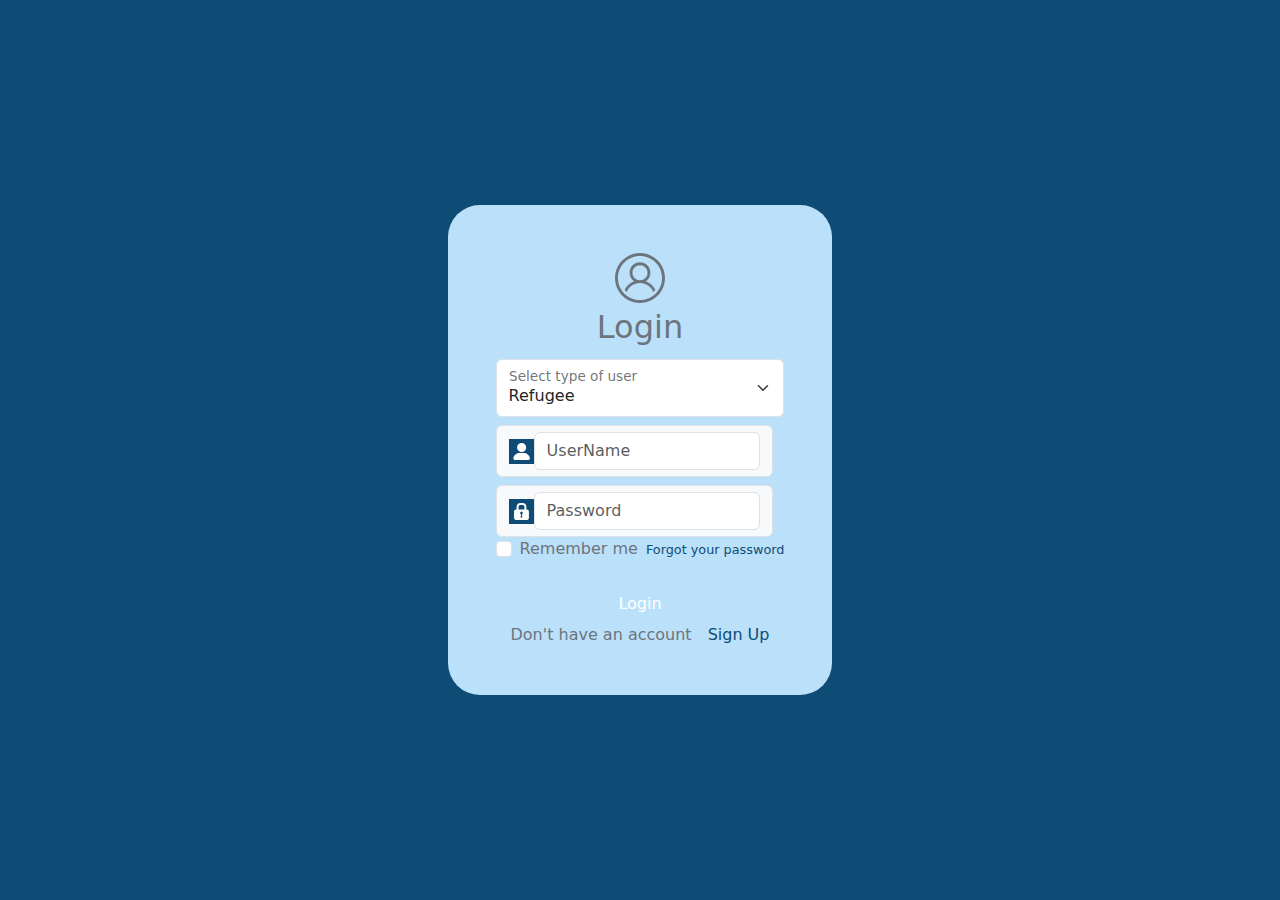
<file: pages/index.html>
<!DOCTYPE html>
<html lang="en">

<head>
  <meta charset="UTF-8">
  <meta name="viewport" content="width=device-width, initial-scale=1.0">
  <title>Login Page</title>
  <link rel="stylesheet" href="../styles/index.css">
  <link rel="stylesheet" href="../styles/ColorSquema.css">
  <link href="https://cdn.jsdelivr.net/npm/bootstrap@5.3.3/dist/css/bootstrap.min.css" rel="stylesheet"
    integrity="sha384-QWTKZyjpPEjISv5WaRU9OFeRpok6YctnYmDr5pNlyT2bRjXh0JMhjY6hW+ALEwIH" crossorigin="anonymous" />
  
  <script defer src="https://cdn.jsdelivr.net/npm/bootstrap@5.3.3/dist/js/bootstrap.bundle.min.js"
    integrity="sha384-YvpcrYf0tY3lHB60NNkmXc5s9fDVZLESaAA55NDzOxhy9GkcIdslK1eN7N6jIeHz"
    crossorigin="anonymous"></script>
</head>

<body class="ColorBG20 d-flex justify-content-center align-items-center vh-100">
  <div class="ColorBG35 p-5 rounded-5 text-secondary ">
    <!-- Login Icon -->
    <div class="d-flex justify-content-center" id="activeIcon"> <img src="../images/login-icon.svg" alt="Login-Icon" height="50rem">
    </div>
    <!-- Login tittle -->
    <div class="d-flex justify-content-center " style="font-size: 2rem;">Login</div>

    <form action="main.html">
      <!-- Type of user select -->
      <div class="input-group mt-2">
        <div class="form-floating">
          <select class="form-select" id="floatingSelect" aria-label="Floating label select example">
            <!-- <option selected>Select type of user</option> -->
            <option value="1">Refugee</option>
            <option value="2">Volunteer</option>
            <option value="3">Admin</option>
          </select>
          <label for="floatingSelect">Select type of user</label>
        </div>
      </div>

      <!-- Username input -->
      <div class="input-group mt-2">
        <div class=" input-group-text ">
          <div><img src="../images/username-icon.svg" alt="UserName" height="25rem" class="ColorBG20 p-1"></div>
          <input class="form-control" type="text" placeholder="UserName">
        </div>
      </div>

      <!--password input-->
      <div class="input-group mt-2">
        <div class=" input-group-text">
          <div><img src="../images/password-icon.svg" alt="Password" height="25rem" class="ColorBG20 p-1"></div>
          <input class="form-control" type="password" placeholder="Password">
        </div>
      </div>

      <!-- remember me checkbox -->
      <div class="d-flex justify-content-center gap-2">
        <div> <input class="form-check-input" type="checkbox"> </div>
        <div>Remember me</div>
        <div>
          <a class="text-decoration-none ColorT20 " style="font-size: 0.8rem;" href="#">Forgot your password</a>
        </div>
      </div>

      <!-- login button -->
      <input class="mt-4 btn ColorBG20 text-white w-100" id="loginButton" type="submit" value="Login">


      <!-- register link -->
      <div class="d-flex justify-content-center gap-3">
        <div>Don't have an account</div>
        <a class="text-decoration-none ColorT20 " href="registration.html">Sign Up</a>
      </div>

  </div>
  </form>
  </div>
</body>

</html>
</file>
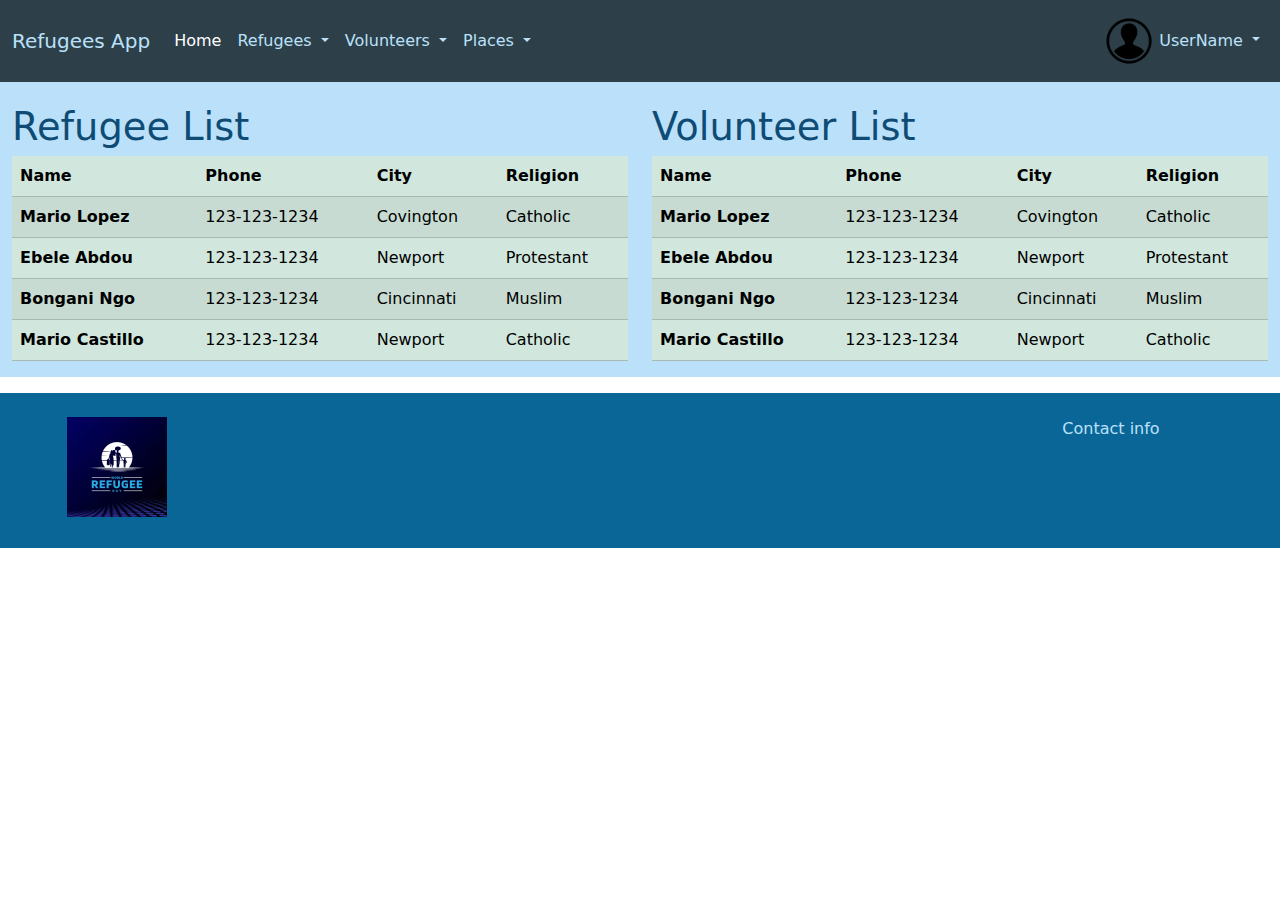
<file: pages/main.html>
<!DOCTYPE html>
<html lang="en">

<head>
  <meta charset="UTF-8">
  <meta name="viewport" content="width=device-width, initial-scale=1.0">
  <title>Main Page</title>
  <link rel="stylesheet" href="../styles/ColorSquema.css">
  <link rel="stylesheet" href="../styles/main.css">
  <link href="https://cdn.jsdelivr.net/npm/bootstrap@5.3.3/dist/css/bootstrap.min.css" rel="stylesheet"
    integrity="sha384-QWTKZyjpPEjISv5WaRU9OFeRpok6YctnYmDr5pNlyT2bRjXh0JMhjY6hW+ALEwIH" crossorigin="anonymous" />
  <script defer src="https://cdn.jsdelivr.net/npm/bootstrap@5.3.3/dist/js/bootstrap.bundle.min.js"
    integrity="sha384-YvpcrYf0tY3lHB60NNkmXc5s9fDVZLESaAA55NDzOxhy9GkcIdslK1eN7N6jIeHz"
    crossorigin="anonymous"></script>
    <style>
      .titleTable{
        font-size: 3vw;
        color:  #0F4C75 !important;
      }



    </style>
</head>

<body>
  <div class="container-fluid  ColorBG35">
    <div class="row">
      <!-- Principal menu it will appear on any page except login and create user -->
      <nav class="navbar navbar-expand-lg ColorBG10">
        <div class="container-fluid">
          <a class="navbar-brand ColorT35" href="#">Refugees App</a>
          <button class="navbar-toggler" type="button" data-bs-toggle="collapse"
            data-bs-target="#navbarSupportedContent" aria-controls="navbarSupportedContent" aria-expanded="false"
            aria-label="Toggle navigation">
            <span class="navbar-toggler-icon"></span>
          </button>
          <div class="collapse navbar-collapse" id="navbarSupportedContent">
            <ul class="navbar-nav me-auto mb-2 mb-lg-0">
              <li class="nav-item">
                <a class="nav-link active ColorT40" aria-current="page" href="#">Home</a>
              </li>

              <li class="nav-item dropdown">
                <a class="nav-link dropdown-toggle ColorT35" href="#" role="button" data-bs-toggle="dropdown"
                  aria-expanded="false">
                  Refugees
                </a>
                <ul class="dropdown-menu">
                  <li><a class="dropdown-item" href="#">Activate</a></li>
                  <li><a class="dropdown-item" href="#">Inactivate</a></li>
                  <li>
                    <hr class="dropdown-divider">
                  </li>
                  <li><a class="dropdown-item" href="#">Issues</a></li>
                  <li><a class="dropdown-item" href="#">Network</a></li>
                  <li><a class="dropdown-item" href="#">Reports</a></li>
                </ul>
              </li>

              <li class="nav-item dropdown">
                <a class="nav-link dropdown-toggle ColorT35" href="#" role="button" data-bs-toggle="dropdown"
                  aria-expanded="false">
                  Volunteers
                </a>
                <ul class="dropdown-menu">
                  <li><a class="dropdown-item" href="#">Activate</a></li>
                  <li><a class="dropdown-item" href="#">Inactivate</a></li>
                  <li>
                    <hr class="dropdown-divider">
                  </li>
                  <li><a class="dropdown-item" href="#">Assign task</a></li>
                  <li><a class="dropdown-item" href="#">Reports</a></li>
                </ul>
              </li>

              <li class="nav-item dropdown">
                <a class="nav-link dropdown-toggle ColorT35" href="#" role="button" data-bs-toggle="dropdown"
                  aria-expanded="false">
                  Places
                </a>
                <ul class="dropdown-menu">
                  <li><a class="dropdown-item" href="#">Activate</a></li>
                  <li><a class="dropdown-item" href="#">Inactivate</a></li>
                  <li>
                    <hr class="dropdown-divider">
                  </li>
                  <li><a class="dropdown-item" href="#">Modify Locations</a></li>
                  <li><a class="dropdown-item" href="#">Reports</a></li>
                </ul>
              </li>
            </ul>
            <ul class="navbar-nav mb-2 mb-lg-0">
              <li class="nav-item dropdown">
                <a class="nav-link dropdown-toggle ColorT35" href="#" role="button" data-bs-toggle="dropdown"
                  aria-expanded="false">
                  <img src="../images/avatar.png" height="50px" alt="user photo"> UserName
                </a>
                <ul class="dropdown-menu">
                  <li><a class="dropdown-item" href="index.html">Logout</a></li>
              </li>
            </ul>
          </div>
        </div>
      </nav>
    </div>
    
    <div class="row p-2">
    
    </div>
    <!-- contain de principal area of the page -->
    <div class="row">
      <div class="col-6">
        <div class="row justify-content-center" >
          <div class="titleTable">Refugee List</div>
        </div>
        <table class="table table-striped table-success">
          <thead>
            <tr class="ColorBG20">
              <th scope="col">Name</th>
              <th scope="col">Phone</th>
              <th scope="col">City</th>
              <th scope="col">Religion</th>
            </tr>
          </thead>
          <tbody>
            <tr>
              <th scope="row">Mario Lopez</th>
              <td>123-123-1234</td>
              <td>Covington</td>
              <td>Catholic</td>
            </tr>
            <tr>
              <th scope="row">Ebele Abdou</th>
              <td>123-123-1234</td>
              <td>Newport</td>
              <td>Protestant</td>
            </tr>
            <tr>
              <th scope="row">Bongani Ngo</th>
              <td>123-123-1234</td>
              <td>Cincinnati</td>
              <td>Muslim</td>
            </tr>
            <tr>
              <th scope="row">Mario Castillo</th>
              <td>123-123-1234</td>
              <td>Newport</td>
              <td>Catholic</td>
            </tr>
          </tbody>
        </table>       
      </div>
      <div class="col-6">
        <div class="row justify-content-center" >
          <div class="titleTable">Volunteer List</div>
        </div>
        <table class="table table-success table-striped">
          <thead>
            <tr>
              <th scope="col">Name</th>
              <th scope="col">Phone</th>
              <th scope="col">City</th>
              <th scope="col">Religion</th>
            </tr>
          </thead>
          <tbody>
            <tr>
              <th scope="row">Mario Lopez</th>
              <td>123-123-1234</td>
              <td>Covington</td>
              <td>Catholic</td>
            </tr>
            <tr>
              <th scope="row">Ebele Abdou</th>
              <td>123-123-1234</td>
              <td>Newport</td>
              <td>Protestant</td>
            </tr>
            <tr>
              <th scope="row">Bongani Ngo</th>
              <td>123-123-1234</td>
              <td>Cincinnati</td>
              <td>Muslim</td>
            </tr>
            <tr>
              <th scope="row">Mario Castillo</th>
              <td>123-123-1234</td>
              <td>Newport</td>
              <td>Catholic</td>
            </tr>
          </tbody>
        </table>       

      </div>
    </div>

    <div class="col-1"></div>
      </div>
    </div>

    <div class="row p-2"></div>
    <!-- contain de footer of the site -->
    <div class="row p-4 ColorBG25 ColorT10 text-center">
      <div class="col-xs-2 col-md-2 col-lg-2 justify-center"><img src="../images/refugeeLogo.jpg" height="100px"
          width="100px" alt="Refugee Logo"></div>
      <div class="col-xs-7 col-md-7 col-lg-7 ">
        <div class="row justify-content-center ">
          <div ><iframe allow="fullscreen" frameBorder="0" height="100vh"
              src="https://giphy.com/embed/Hdo0LAtZCj851uHWe9/video" ></iframe></div>
        </div>
      </div>
      <div class="col-xs-3 col-md-3 col-lg-3 ColorT35">Contact info</div>
    </div>
  </div>
</body>

</html>
</file>
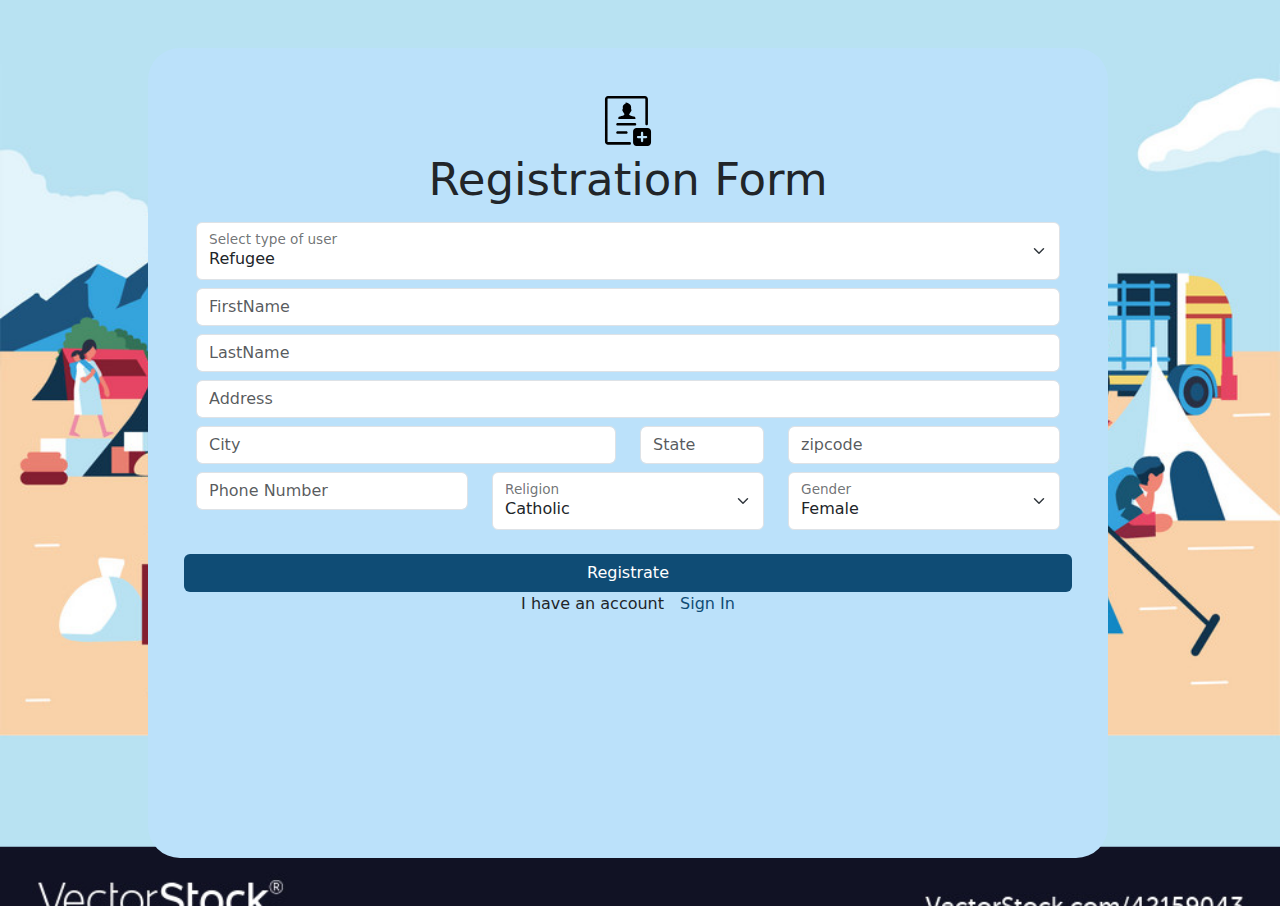
<file: pages/register.html>
<!DOCTYPE html>
<html lang="en">

<head>
  <meta charset="UTF-8">
  <meta name="viewport" content="width=device-width, initial-scale=1.0">
  <title>Registration Page</title>
  <link href="https://cdn.jsdelivr.net/npm/bootstrap@5.3.3/dist/css/bootstrap.min.css" rel="stylesheet"
    integrity="sha384-QWTKZyjpPEjISv5WaRU9OFeRpok6YctnYmDr5pNlyT2bRjXh0JMhjY6hW+ALEwIH" crossorigin="anonymous" />
  <link rel="stylesheet" href="../styles/ColorSquema.css">
  <script defer src="https://cdn.jsdelivr.net/npm/bootstrap@5.3.3/dist/js/bootstrap.bundle.min.js"
    integrity="sha384-YvpcrYf0tY3lHB60NNkmXc5s9fDVZLESaAA55NDzOxhy9GkcIdslK1eN7N6jIeHz"
    crossorigin="anonymous"></script>
    <style>
    body{
      background-image: url(../images/refugeeBackground.jpg);
      background-position: center center;
      background-repeat: no-repeat;
      background-size: cover;
      background-attachment: fixed;
    }
  </style>
</head>

<body >
  <div class="container-fluid p-5 d-flex justify-content-center ">
    <div class="row"></div>
    <!-- <div class="row p-5"></div> -->
    <div class="row" style="height: 90vh; width: 90vw;">
      <div class="col-1 "></div>
      <div class="col-10 ColorBG35 p-5 rounded-5 align-items-center justify-content-center">
        <!-- icono  -->
        <div class="row">
          <img src="../images/new-registration-icon.svg" alt="Login-Icon" height="50vh" >
        </div>
        <form action="index.html">
          <!-- registration form tittle -->
          <div class="row ">
            <div style="font-size: 5vh; text-align: center;">Registration Form</div>
          </div>
          <!-- select type of user -->
          <div class="row">
            <div class="input-group mt-2">
              <div class="form-floating">
                <select class="form-select" id="floatingSelect" aria-label="Floating label select example">
                  <!-- <option selected>Select type of user</option> -->
                  <option value="1">Refugee</option>
                  <option value="2">Volunteer</option>
                  <option value="3">Admin</option>
                </select>
                <label for="floatingSelect">Select type of user</label>
              </div>
            </div>
          </div>

          <div class="row">
            <!-- Firstname input -->
            <div class="input-group mt-2">
              <input class="form-control" type="text" placeholder="FirstName">
            </div>
          </div>

          <div class="row">
            <!-- LastName input -->
            <div class="input-group mt-2">
              <input class="form-control" type="text" placeholder="LastName">
            </div>
          </div>

          <div class="row">
            <!-- address input -->
            <div class="input-group mt-2">
              <input class="form-control" type="text" placeholder="Address">
            </div>
          </div>


          <div class="row mt-2">
            <!-- address input -->
            <div class=" col-xs-12 col-md-6">
              <input class="form-control" type="text" placeholder="City">
            </div>
            <div class=" col-xs-12 col-md-2  ">
              <input class="form-control" type="text" placeholder="State">
            </div>
            <div class=" col-xs-12 col-md-4">
              <input class="form-control" type="text" placeholder="zipcode">
            </div>
          </div>

          <div class="row mt-2">

            <div class=" col-xs-12 col-md-4">
              <input class="form-control" type="text" placeholder="Phone Number">
            </div>
            <!-- address input -->
            <div class="col-xs-12 col-md-4">
              <div class="form-floating">
                <select class="form-select" id="floatingSelect" aria-label="Floating label select example">
                  <!-- <option selected>Select type of user</option> -->
                  <option value="1">Catholic</option>
                  <option value="2">Protestant</option>
                  <option value="3">Musulman</option>
                  <option value="3">Other</option>
                </select>
                <label for="floatingSelect">Religion</label>
              </div>
            </div>
            <div class=" col-xs-12 col-md-4  ">
              <div class="form-floating">
                <select class="form-select" id="floatingSelect" aria-label="Floating label select example">
                  <!-- <option selected>Select type of user</option> -->
                  <option value="1">Female</option>
                  <option value="2">Male</option>
                </select>
                <label for="floatingSelect">Gender</label>
              </div>

            </div>

          </div>

          <div class="row">
            <input class="mt-4 btn ColorBG20 text-white w-100" type="submit" value="Registrate">
            <!-- <div class="mt-4 btn ColorBG20 text-white w-100 submit">Registrate</div> -->
          </div>

          <!-- login button -->
          <div class="row">
            <!-- register link -->
            <div class="d-flex justify-content-center gap-3">
              <div>I have an account</div>
              <a class="text-decoration-none ColorT20 " href="index.html">Sign In</a>
            </div>
          </div>


        </form>
      </div>

      <div class="col-1"></div>
    </div>
  </div>





</body>

</html>
</file>
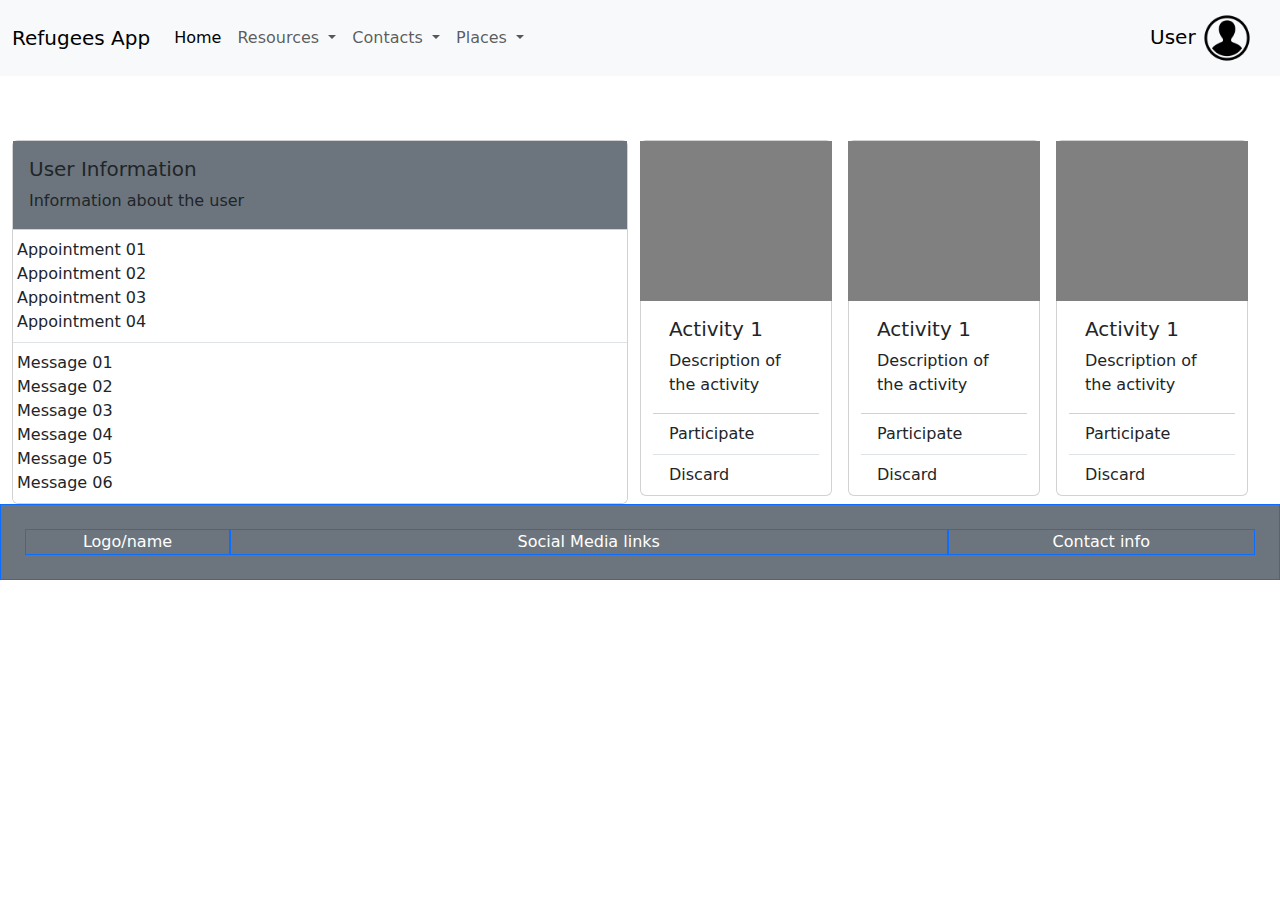
<file: pages/user.html>
<!DOCTYPE html>
<html lang="en">

<head>
  <meta charset="UTF-8">
  <meta name="viewport" content="width=device-width, initial-scale=1.0">
  <title>Admnistration Homepage</title>
  <link href="https://cdn.jsdelivr.net/npm/bootstrap@5.3.3/dist/css/bootstrap.min.css" rel="stylesheet"
    integrity="sha384-QWTKZyjpPEjISv5WaRU9OFeRpok6YctnYmDr5pNlyT2bRjXh0JMhjY6hW+ALEwIH" crossorigin="anonymous" />
  <script defer src="https://cdn.jsdelivr.net/npm/bootstrap@5.3.3/dist/js/bootstrap.bundle.min.js"
    integrity="sha384-YvpcrYf0tY3lHB60NNkmXc5s9fDVZLESaAA55NDzOxhy9GkcIdslK1eN7N6jIeHz"
    crossorigin="anonymous"></script>
</head>

<body>
  <div class="container-fluid  min-vh-100">

    <div class="row">
      <nav class="navbar navbar-expand-lg bg-body-tertiary">
        <div class="container-fluid">
          <a class="navbar-brand" href="#">Refugees App</a>
          <button class="navbar-toggler" type="button" data-bs-toggle="collapse"
            data-bs-target="#navbarSupportedContent" aria-controls="navbarSupportedContent" aria-expanded="false"
            aria-label="Toggle navigation">
            <span class="navbar-toggler-icon"></span>
          </button>
          <div class="collapse navbar-collapse" id="navbarSupportedContent">
            <ul class="navbar-nav me-auto mb-2 mb-lg-0">
              <li class="nav-item">
                <a class="nav-link active" aria-current="page" href="#">Home</a>
              </li>

              <li class="nav-item dropdown">
                <a class="nav-link dropdown-toggle" href="#" role="button" data-bs-toggle="dropdown"
                  aria-expanded="false">
                  Resources
                </a>
                <ul class="dropdown-menu">
                  <li><a class="dropdown-item" href="#">Food</a></li>
                  <li><a class="dropdown-item" href="#">Clothes</a></li>
                  <li>
                    <hr class="dropdown-divider">
                  </li>
                  <li><a class="dropdown-item" href="#">Transportation</a></li>
                  <li><a class="dropdown-item" href="#">Traslate</a></li>
                  <li><a class="dropdown-item" href="#">Jobs</a></li>
                </ul>
              </li>

              <li class="nav-item dropdown">
                <a class="nav-link dropdown-toggle" href="#" role="button" data-bs-toggle="dropdown"
                  aria-expanded="false">
                  Contacts
                </a>
                <ul class="dropdown-menu">
                  <li><a class="dropdown-item" href="#">Refugees</a></li>
                  <li><a class="dropdown-item" href="#">Volunteers</a></li>
                  <li>
                    <hr class="dropdown-divider">
                  </li>
                  <li><a class="dropdown-item" href="#">Administration</a></li>
                  <li><a class="dropdown-item" href="#">Friends</a></li>
                </ul>
              </li>

              <li class="nav-item dropdown">
                <a class="nav-link dropdown-toggle" href="#" role="button" data-bs-toggle="dropdown"
                  aria-expanded="false">
                  Places
                </a>
                <ul class="dropdown-menu">
                  <li><a class="dropdown-item" href="#">Churches</a></li>
                  <li><a class="dropdown-item" href="#">Entertainment</a></li>
                  <li>
                    <hr class="dropdown-divider">
                  </li>
                  <li><a class="dropdown-item" href="#">Language classes</a></li>
                  <li><a class="dropdown-item" href="#">Educational Resources</a></li>
                </ul>
              </li>

            </ul>
            <a class="navbar-brand" href="#">User <img src="../images/avatar.png" height="50px" alt=""></a>
            <!-- <form class="d-flex" role="search">
              <input class="form-control me-2" type="search" placeholder="Search" aria-label="Search">
              <button class="btn btn-outline-success" type="submit">Search</button>
            </form> -->

          </div>
        </div>
      </nav>
    </div>
    <div class="row p-2"></div>
    <div class="row">

    </div>


    <div class="row p-4"></div>

    <div class="row">
      <div class="col-6">
        <div class="card">
          <!-- <img src="..." class="card-img-top" alt="..."> -->
          <div class="card-body bg-secondary">
            <h5 class="card-title">User Information</h5>
            <p class="card-text">Information about the user</p>
          </div>
          <ul class="list-group list-group-flush">
            <li class="list-group-item ">
              <div class="row fs-7">Appointment 01</div>
              <div class="row fs-7">Appointment 02</div>
              <div class="row fs-7">Appointment 03</div>
              <div class="row fs-7">Appointment 04</div>
            </li>
            <li class="list-group-item ">
              <div class="row fs-7">Message 01</div>
              <div class="row fs-7">Message 02</div>
              <div class="row fs-7">Message 03</div>
              <div class="row fs-7">Message 04</div>
              <div class="row fs-7">Message 05</div>
              <div class="row fs-7">Message 06</div>

            </li>
          </ul>
        </div>
      </div>
      <div class="col-6">
        <div class="row gap-3">
          <div class="card" style="width: 12rem;">
            <div style="height: 10rem; width: 12rem; background-color: gray; align-self: center;"></div>
            <div class="card-body">
              <h5 class="card-title">Activity 1</h5>
              <p class="card-text">Description of the activity</p>
            </div>
            <ul class="list-group list-group-flush">
              <li class="list-group-item">Participate</li>
              <li class="list-group-item">Discard</li>
            </ul>
          </div>

          <div class="card" style="width: 12rem;">
            <div style="height: 10rem; width: 12rem; background-color: gray; align-self: center;"></div>
            <div class="card-body">
              <h5 class="card-title">Activity 1</h5>
              <p class="card-text">Description of the activity</p>
            </div>
            <ul class="list-group list-group-flush">
              <li class="list-group-item">Participate</li>
              <li class="list-group-item">Discard</li>
            </ul>
          </div>


          <div class="card" style="width: 12rem;">
            <div style="height: 10rem; width: 12rem; background-color: gray; align-self: center;"></div>
            <div class="card-body">
              <h5 class="card-title">Activity 1</h5>
              <p class="card-text">Description of the activity</p>
            </div>
            <ul class="list-group list-group-flush">
              <li class="list-group-item">Participate</li>
              <li class="list-group-item">Discard</li>
            </ul>
          </div>
        </div>
      </div>
    </div>
    <div class="row p-4 bg-secondary text-white text-center border border-primary">
      <div class="col-xs-12 col-md-6 col-lg-2 border border-primary">Logo/name</div>
      <div class="col-xs-12 col-md-6 col-lg-7 border border-primary">Social Media links</div>
      <div class="col-xs-12 col-md-6 col-lg-3 border border-primary">Contact info</div>
    </div>



  </div>
</body>

</html>
</file>
<file: styles/index.css>
#loginButton{
  
  transition-property: background-color border;
  transition-duration: 2s ;

}

#loginButton:hover{
  background-color: #3282B8 !important;
  border: black solid 2px;
}


#activeIcon {
		animation: rotate 2s ease-in-out 2s 2 normal;
}

#activeIcon:hover{
  transform: rotate(360deg) ;

}

#box6 {
  color: black;
  background-color: white;
  border-color: #4284F4;
  transition-property: color, background-color, border-color;
  transition-duration: 1s;
}
#box6:hover {
  color: white;
  background-color: black;
  border-color: #FFAB40;
  transform:rotate(360deg);
}
</file>
<file: styles/ColorSquema.css>
.ColorBG10{
  background-color: #2d3f49;
}

.ColorBG15{
  background-color: #15303f;
}

.ColorBG20{
  background-color: #0F4C75;
}

.ColorBG25{
  background-color: #0a6697 !important;
}

.ColorBG30{
  background-color: #3282B8 !important;
}

.ColorBG35{
  background-color: #BBE1FA !important;
}

.ColorT10{
  color: #2d3f49 !important;
}

.ColorT15{
  color: #15303f;
}

.ColorT20{
  color: #0F4C75;
}

.ColorT25{
  color: #0a6697;
}

.ColorT30{
  color: #3282B8 !important;
}

.ColorT35{
  color: #BBE1FA !important;
}

.ColorT40{
  color: white !important;
}
</file>
<file: styles/main.css>
p::first-letter {
  font-size: 150%;
  color: #8b2038 !important;
}
</file>
